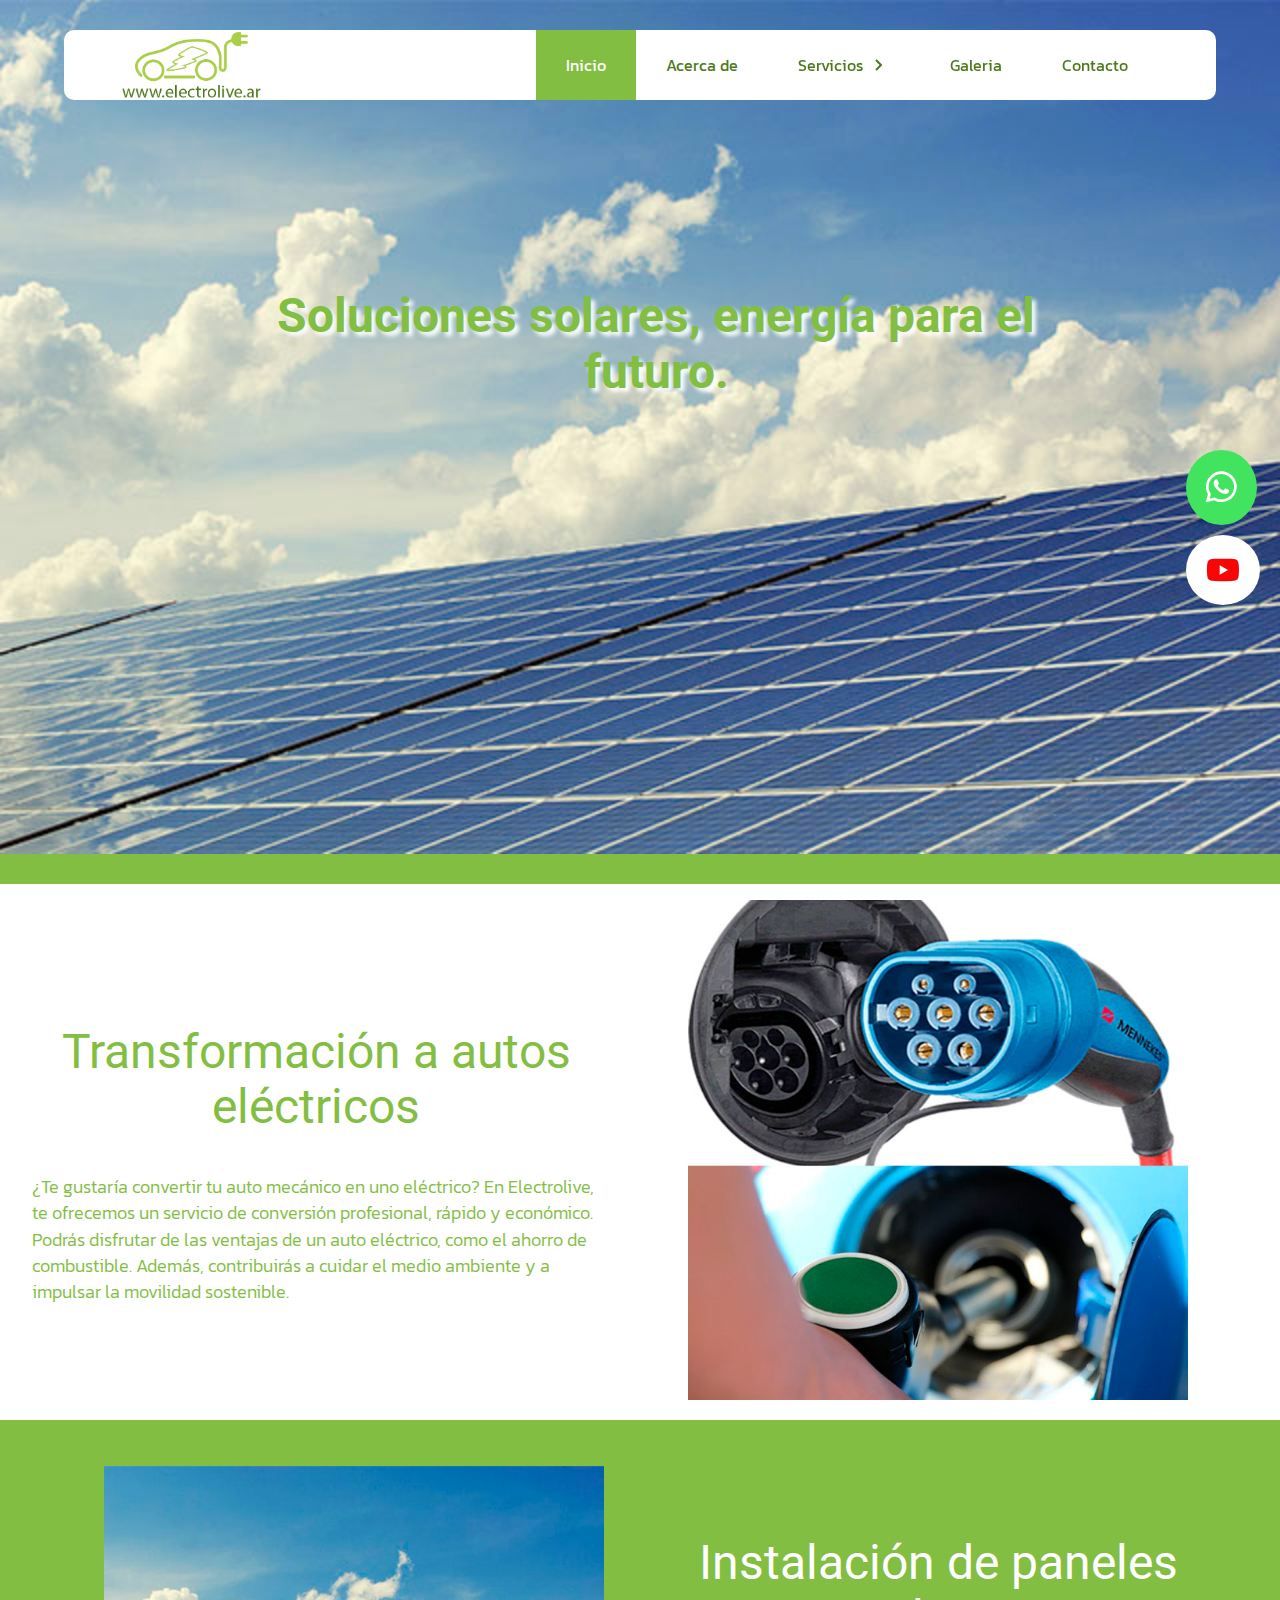
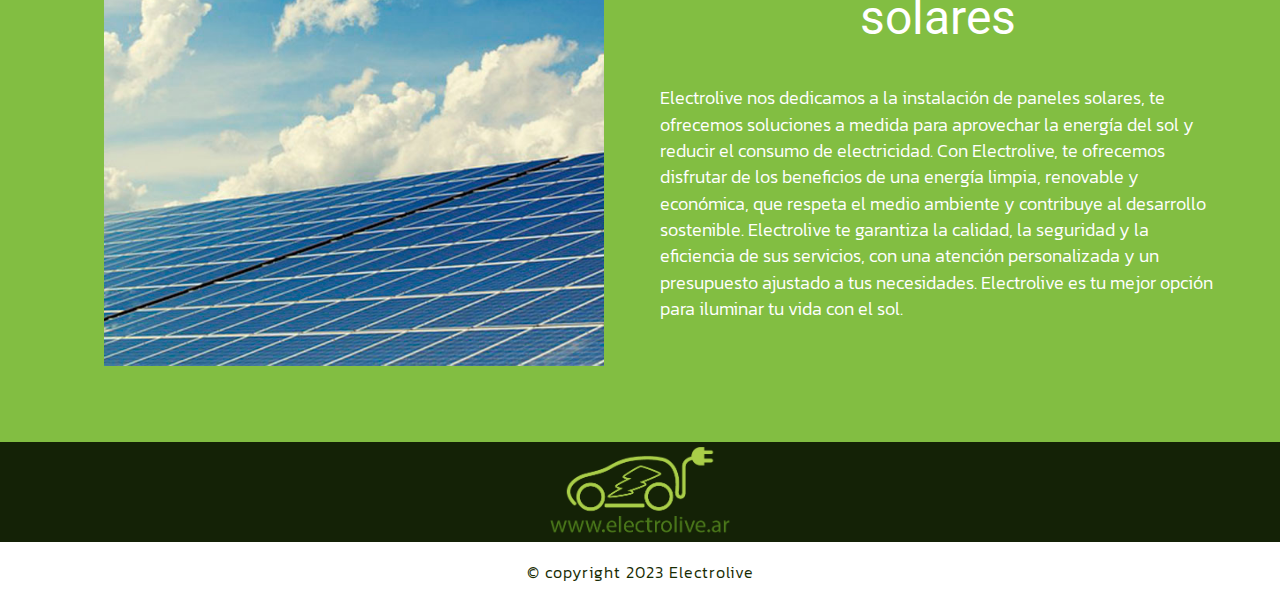
<file: index.html>
<!DOCTYPE html>
<html lang="es">
  <head>
    <meta charset="UTF-8" />
    <meta http-equiv="X-UA-Compatible" content="IE=edge" />
    <meta name="viewport" content="width=device-width, initial-scale=1.0" />
    <meta
      name="keywords"
      content="Paneles solares, autosustentable, autos electricos"
    />
    <meta
      name="description"
      content="Somos una empresa dedicada energia autosustentable"
    />
    <title>Electrolive</title>
    <link rel="stylesheet" href="css/styles.css" />
    <link rel="stylesheet" href="./css/normalize.css">
    <link
      rel="shortcut icon"
      href="assets/images/favicon.png"
      type="image/x-icon"
    />

    <link
      rel="stylesheet"
      href="https://cdnjs.cloudflare.com/ajax/libs/font-awesome/6.1.2/css/all.min.css"
    />
  </head>
  <body>
    <header>
      <!--------------REDES SOCIALES-------------->
      <div class="comunicaciones">
        <div id="whatsapp">
          <a
            href="https://wa.me/5493517321222"
            target="_blank"
            class="fab fa-whatsapp"
          ></a>
        </div>

        <div id="youtube">
          <a
            href="https://www.youtube.com/@electroliveArgentina"
            target="_blank"
            class="fa-brands fa-youtube"
          ></a>
        </div>
      </div>
      <nav class="menu">
        <section class="menu__container">
          <div class="container__logo">
            <a href="index.html" class="logo">
              <img src="assets/images/logo.png" alt="" />
            </a>
          </div>

          <ul class="menu__links">
            <li class="menu__item">
              <a href="#" class="menu__link" id="select">Inicio</a>
            </li>

            <li class="menu__item menu__item--show">
              <a href="acerca de.html" class="menu__link">Acerca de</a>
            </li>

            <li class="menu__item menu__item--show">
              <a href="#" class="menu__link"
                >Servicios
                <img src="assets/icons/arrow.svg" class="menu__arrow"
              /></a>

              <ul class="menu__nesting">
                <li class="menu__inside">
                  <a href="#" class="menu__link menu__link--inside"
                    >Electrolive</a
                  >
                </li>
                <li class="menu__inside">
                  <a
                    href="http://www.conectis.com.ar/"
                    class="menu__link menu__link--inside"
                    >Conectis</a
                  >
                </li>
              </ul>
            </li>

            <li class="menu__item menu__item--show">
              <a href="galeria.html" class="menu__link">Galeria</a>
            </li>

            <li class="menu__item">
              <a href="contacto.html" class="menu__link">Contacto</a>
            </li>
          </ul>

          <div class="menu__hamburguer">
            <img src="assets/icons/menu.svg" class="menu__img" />
          </div>
        </section>
      </nav>

      <!-----------------------SLIDER----------------------->
      <div class="slider--container">
        <div class="mySlider face">
          <img src="./assets/images/01.jpg" alt="" />
          <h1 class="title--slider">
            Soluciones solares, energía para el futuro.
          </h1>
        </div>

        <div class="mySlider face">
          <img src="./assets/images/elect06.jpg" alt="" />
          <h1 class="title--slider">
            Nuestro vehículo ya convertido en electrico.
          </h1>
        </div>
        <div class="mySlider face">
          <img src="./assets/images/03.jpg" alt="" />
          <h1 class="title--slider">
            No te quedes atrás, súmate al cambio eléctrico.
          </h1>
        </div>
      </div>
    </header>
    <!----------------------CONTENT------------------------>
    <main>
      <section class="cover">
        <div class="cover__container container">
          <div class="cover__texts">
            <h2 class="subtitle">Transformación a autos eléctricos</h2>
            <p class="cover__paragraph">
              ¿Te gustaría convertir tu auto mecánico en uno eléctrico? En
              Electrolive, te ofrecemos un servicio de conversión profesional,
              rápido y económico. Podrás disfrutar de las ventajas de un auto
              eléctrico, como el ahorro de combustible. Además, contribuirás a
              cuidar el medio ambiente y a impulsar la movilidad sostenible.
            </p>
          </div>

          <figure class="cover__picture">
            <img src="./assets/images/img1.jpg" alt="" class="cover__img" />
          </figure>
        </div>
      </section>

      <!-----------------COVER2----------------->

      <section class="cover2">
        <div class="cover2__container container">
          <div class="cover2__texts">
            <h2 class="subtitle2">Instalación de paneles solares</h2>
            <p class="cover2__paragraph">
              Electrolive nos dedicamos a la instalación de paneles solares, te
              ofrecemos soluciones a medida para aprovechar la energía del sol y
              reducir el consumo de electricidad. Con Electrolive, te ofrecemos
              disfrutar de los beneficios de una energía limpia, renovable y
              económica, que respeta el medio ambiente y contribuye al
              desarrollo sostenible. Electrolive te garantiza la calidad, la
              seguridad y la eficiencia de sus servicios, con una atención
              personalizada y un presupuesto ajustado a tus necesidades.
              Electrolive es tu mejor opción para iluminar tu vida con el sol.
            </p>
          </div>

          <figure class="cover2__picture">
            <img src="./assets/images/img2.jpg" alt="" class="cover__img2" />
          </figure>
        </div>
      </section>
    </main>

    <!-----------------FOOTER----------------->
    <footer>
      <section class="container container__footer">
        <div class="container__logoFooter">
          <img src="assets/images/logo.png" alt="" class="img" />
        </div>
      </section>
      <section class="copy__footer">
        <div class="copyright__footer">
          <p>&copy; copyright 2023 Electrolive</p>
        </div>
      </section>
    </footer>

    <script src="js/app.js"></script>
    <script src="js/slider.js"></script>
  </body>
</html>
</file>
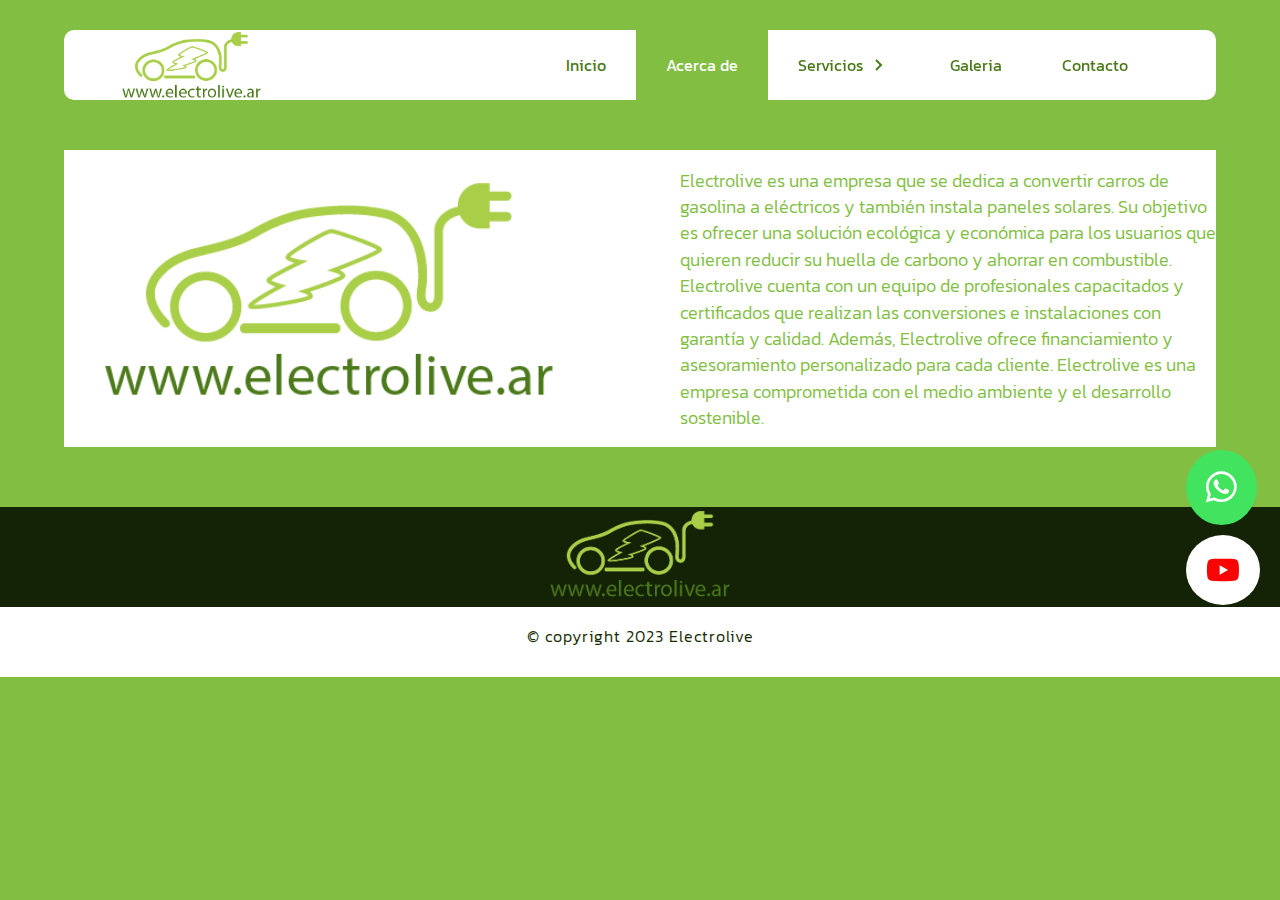
<file: acerca de.html>
<!DOCTYPE html>
<html lang="es">
  <head>
    <meta charset="UTF-8" />
    <meta http-equiv="X-UA-Compatible" content="IE=edge" />
    <meta name="viewport" content="width=device-width, initial-scale=1.0" />
    <meta
      name="keywords"
      content="Somos una empresa dedicada energia autosustentable"
    />
    <meta
      name="description"
      content="Paneles solares, medio ambiente, autos eléctricos"
    />
    <title>Electrolive</title>

    <link rel="stylesheet" href="css/acerca de.css" />
    <link rel="stylesheet" href="./css/normalize.css">
    <link
      rel="shortcut icon"
      href="assets/images/favicon.png"
      type="image/x-icon"
    />

    <link
      rel="stylesheet"
      href="https://cdnjs.cloudflare.com/ajax/libs/font-awesome/6.1.2/css/all.min.css"
    />
  </head>
  <body>
    <header>
      <!--------------REDES SOCIALES-------------->
      <div class="comunicaciones">
        <div id="whatsapp">
          <a
            href="https://wa.me/5493517321222"
            target="_blank"
            class="fab fa-whatsapp"
          ></a>
        </div>

        <div id="youtube">
          <a
            href="https://www.youtube.com/@electroliveArgentina"
            target="_blank"
            class="fa-brands fa-youtube"
          ></a>
        </div>
      </div>
      <!--------------MENU-------------->
      <nav class="menu">
        <section class="menu__container">
          <div class="container__logo">
            <a href="index.html" class="logo">
              <img src="assets/images/logo.png" alt="" />
            </a>
          </div>

          <ul class="menu__links">
            <li class="menu__item">
              <a href="index.html" class="menu__link">Inicio</a>
            </li>

            <li class="menu__item menu__item--show">
              <a href="acerca de.html" class="menu__link" id="select"
                >Acerca de</a
              >
            </li>

            <li class="menu__item menu__item--show">
              <a href="#" class="menu__link"
                >Servicios
                <img src="assets/icons/arrow.svg" class="menu__arrow"
              /></a>

              <ul class="menu__nesting">
                <li class="menu__inside">
                  <a href="#" class="menu__link menu__link--inside"
                    >Electrolive</a
                  >
                </li>
                <li class="menu__inside">
                  <a
                    href="http://www.conectis.com.ar/"
                    class="menu__link menu__link--inside"
                    >Conectis</a
                  >
                </li>
              </ul>
            </li>

            <li class="menu__item menu__item--show">
              <a href="galeria.html" class="menu__link">Galeria</a>
            </li>

            <li class="menu__item">
              <a href="contacto.html" class="menu__link">Contacto</a>
            </li>
          </ul>

          <div class="menu__hamburguer">
            <img src="assets/icons/menu.svg" class="menu__img" />
          </div>
        </section>
      </nav>
    </header>
    <!----------------------CONTENT------------------------>
    <main>
      <section class="cover">
        <div class="cover__container container">
          <div class="cover__texts">
            <figure class="about__picture2">
              <img src="assets/images/logo.png" class="about__img2" />
            </figure>
            <p class="cover__paragraph">
              Electrolive es una empresa que se dedica a convertir carros de
              gasolina a eléctricos y también instala paneles solares. Su
              objetivo es ofrecer una solución ecológica y económica para los
              usuarios que quieren reducir su huella de carbono y ahorrar en
              combustible. Electrolive cuenta con un equipo de profesionales
              capacitados y certificados que realizan las conversiones e
              instalaciones con garantía y calidad. Además, Electrolive ofrece
              financiamiento y asesoramiento personalizado para cada cliente.
              Electrolive es una empresa comprometida con el medio ambiente y el
              desarrollo sostenible.
            </p>
          </div>
        </div>
      </section>
    </main>

    <!-----------------FOOTER----------------->
    <footer>
      <section class="container container__footer">
        <div class="container__logoFooter">
          <img src="assets/images/logo.png" alt="" class="img" />
        </div>
      </section>
      <section class="copy__footer">
        <div class="copyright__footer">
          <p>&copy; copyright 2023 Electrolive</p>
        </div>
      </section>
    </footer>

    <script src="js/app.js"></script>
    <script src="js/slider.js"></script>
  </body>
</html>
</file>
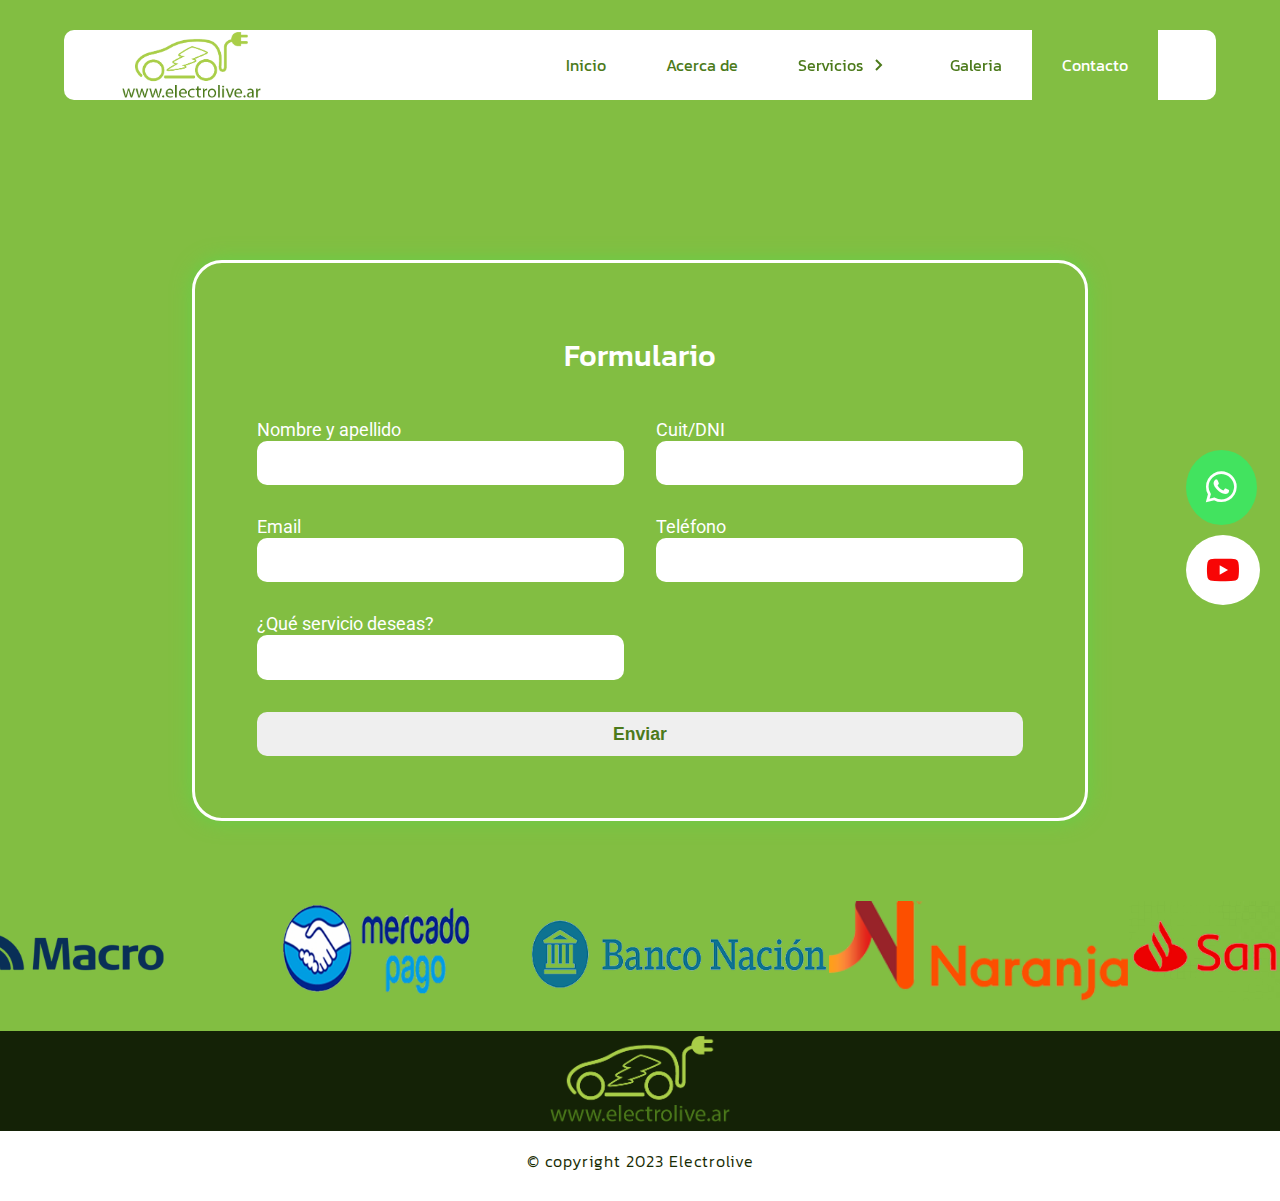
<file: contacto.html>
<!DOCTYPE html>
<html lang="es">
  <head>
    <meta charset="UTF-8" />
    <meta http-equiv="X-UA-Compatible" content="IE=edge" />
    <meta name="viewport" content="width=device-width, initial-scale=1.0" />
    <meta
      name="keywords"
      content="Somos una empresa dedicada energia autosustentable"
    />
    <meta
      name="description"
      content="Paneles solares, medio ambiente, autos eléctricos"
    />
    <title>Electrolive</title>
    <link rel="stylesheet" href="css/contacto.css" />
    <link rel="stylesheet" href="./css/normalize.css">
    <link
      rel="shortcut icon"
      href="assets/images/favicon.png"
      type="image/x-icon"
    />

    <link
      rel="stylesheet"
      href="https://cdnjs.cloudflare.com/ajax/libs/font-awesome/6.1.2/css/all.min.css"
    />
  </head>
  <body>
    <header>
      <!--------------REDES SOCIALES-------------->
      <div class="comunicaciones">
        <div id="whatsapp">
          <a
            href="https://wa.me/5493517321222"
            target="_blank"
            class="fab fa-whatsapp"
          ></a>
        </div>

        <div id="youtube">
          <a
            href="https://www.youtube.com/@electroliveArgentina"
            target="_blank"
            class="fa-brands fa-youtube"
          ></a>
        </div>
      </div>
      <nav class="menu">
        <section class="menu__container">
          <div class="container__logo">
            <a href="index.html" class="logo">
              <img src="assets/images/logo.png" alt="" />
            </a>
          </div>

          <ul class="menu__links">
            <li class="menu__item">
              <a href="index.html" class="menu__link">Inicio</a>
            </li>

            <li class="menu__item menu__item--show">
              <a href="acerca de.html" class="menu__link">Acerca de</a>
            </li>

            <li class="menu__item menu__item--show">
              <a href="#" class="menu__link"
                >Servicios
                <img src="assets/icons/arrow.svg" class="menu__arrow"
              /></a>

              <ul class="menu__nesting">
                <li class="menu__inside">
                  <a href="#" class="menu__link menu__link--inside"
                    >Electrolive</a
                  >
                </li>
                <li class="menu__inside">
                  <a
                    href="http://www.conectis.com.ar/"
                    class="menu__link menu__link--inside"
                    >Conectis</a
                  >
                </li>
              </ul>
            </li>

            <li class="menu__item menu__item--show">
              <a href="galeria.html" class="menu__link">Galeria</a>
            </li>

            <li class="menu__item">
              <a href="#" class="menu__link" id="select">Contacto</a>
            </li>
          </ul>

          <div class="menu__hamburguer">
            <img src="assets/icons/menu.svg" class="menu__img" />
          </div>
        </section>
      </nav>
    </header>
    <!----------------------CONTENT------------------------>
    <!-----------------FORMULARIO-------------------->
    <div class="container__formulary">
      <h1 class="title">Escribe tus datos</h1>

      <div class="formulary-wrapper animated bounceInUp">
        <div class="formulary-form">
          <h3>Formulario</h3>
          <form action="https://formsubmit.co/Nnaavil@gmail.com" method="POST">
            <p>
              <label>Nombre y apellido</label>
              <input type="text" name="Nombre" />
            </p>

            <p>
              <label>Cuit/DNI</label>
              <input type="text" name="DNI/CUIT" />
            </p>

            <p>
              <label>Email</label>
              <input type="email" name="email" />
            </p>

            <p>
              <label>Teléfono</label>
              <input type="teléfono" name="teléfono" />
            </p>

            <p>
              <label>¿Qué servicio deseas?</label>
              <input type="servicio" name="servicio" />
            </p>

            <p class="block">
              <button>Enviar</button>
            </p>

            <input type="hidden" name="_next" value="www.electrolive.ar" />
            <input type="hidden" name="_captcha" value="false" />
          </form>
        </div>
      </div>
    </div>

    <!-----------------CARRUSEL DE IMAGEN----------------->
    <div class="carrusel">
      <!--<a href="">Pagar</a>-->
      <div class="carrusel__items">
        <div class="carrusel-item">
          <img src="assets//images/macro.png" alt="" />
        </div>
        <div class="carrusel-item">
          <img src="assets/images/mercadopago.png" alt="" />
        </div>
        <div class="carrusel-item">
          <img src="assets/images/nacion.png" alt="" />
        </div>
        <div class="carrusel-item">
          <img src="assets/images/Naranja.png" alt="" />
        </div>
        <div class="carrusel-item">
          <img src="assets/images/santander.png" alt="" />
        </div>
        <div class="carrusel-item">
          <img src="assets/images/uala.png" alt="" />
        </div>
        <div class="carrusel-item">
          <img src="assets/images/Brubank.png" alt="" />
        </div>
        
      </div>
    </div>

    <!-----------------FOOTER----------------->
    <footer>
      <section class="container container__footer">
        <div class="container__logoFooter">
          <img src="assets/images/logo.png" alt="" class="img" />
        </div>
      </section>
      <section class="copy__footer">
        <div class="copyright__footer">
          <p>&copy; copyright 2023 Electrolive</p>
        </div>
      </section>
    </footer>

    <script src="js/app.js"></script>
    <script src="js/slider.js"></script>
    <script src="js/carrusel.js"></script>
  </body>
</html>
</file>
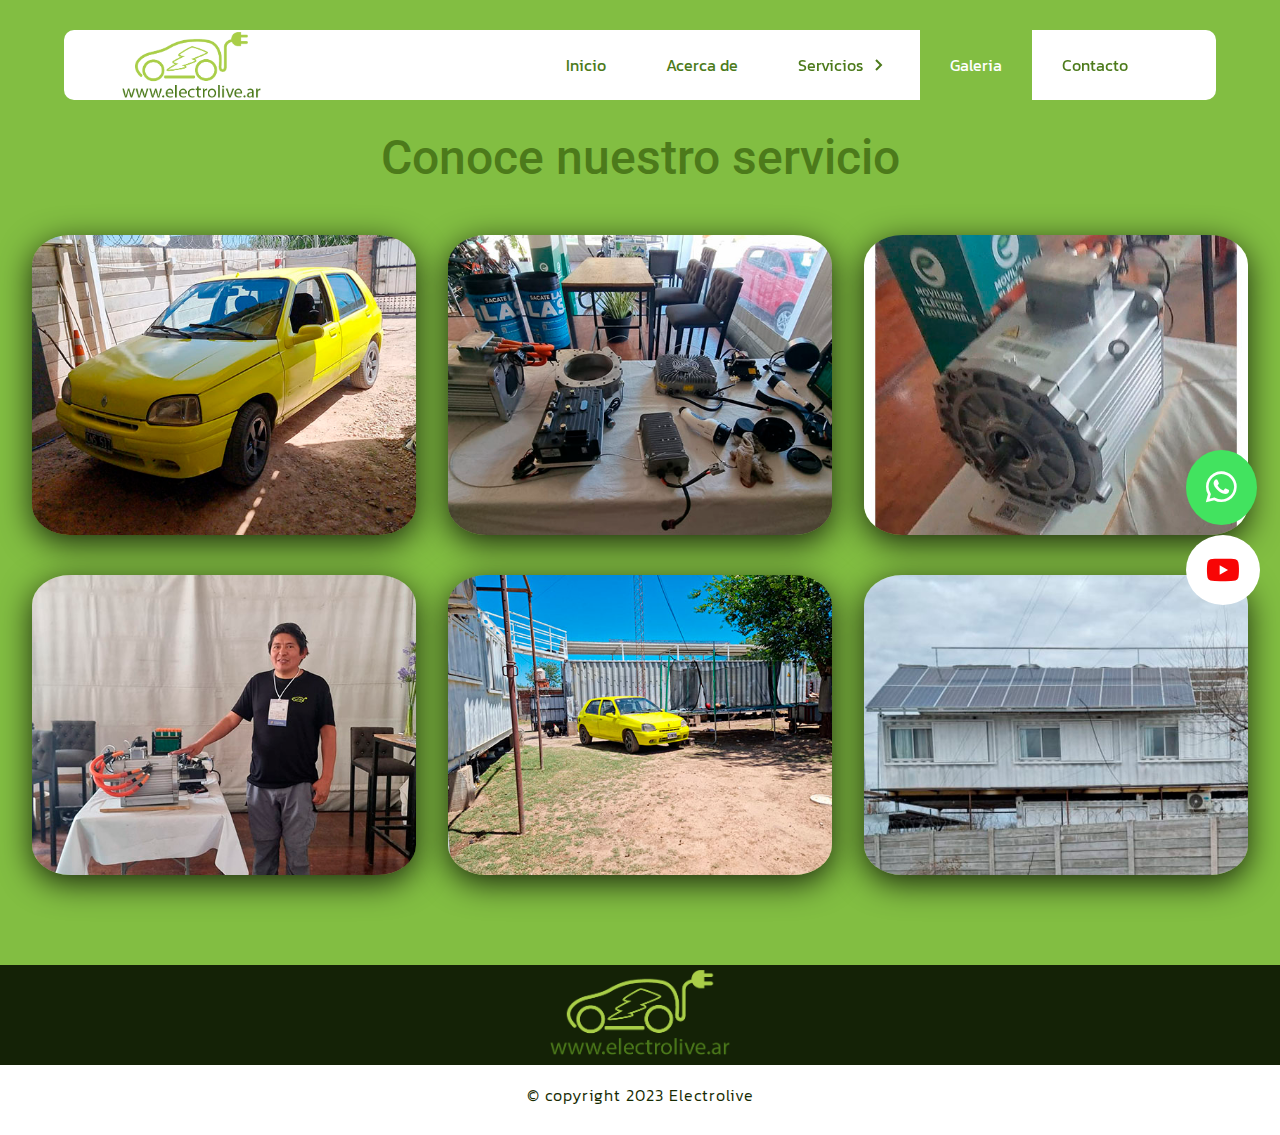
<file: galeria.html>
<!DOCTYPE html>
<html lang="es">
  <head>
    <meta charset="UTF-8" />
    <meta http-equiv="X-UA-Compatible" content="IE=edge" />
    <meta name="viewport" content="width=device-width, initial-scale=1.0" />
    <meta
      name="keywords"
      content="Somos una empresa dedicada energia autosustentable"
    />
    <meta
      name="description"
      content="Paneles solares, medio ambiente, autos eléctricos"
    />
    <title>Electrolive</title>
    <link rel="stylesheet" href="css/galeria.css" />
    <link rel="stylesheet" href="./css/normalize.css">

    <link
      rel="shortcut icon"
      href="assets/images/favicon.png"
      type="image/x-icon"
    />

    <link
      rel="stylesheet"
      href="https://cdnjs.cloudflare.com/ajax/libs/font-awesome/6.1.2/css/all.min.css"
    />
  </head>
  <body>
    <header>
      <!--------------REDES SOCIALES-------------->
      <div class="comunicaciones">
        <div id="whatsapp">
          <a
            href="https://wa.me/5493517321222"
            target="_blank"
            class="fab fa-whatsapp"
          ></a>
        </div>

        <div id="youtube">
          <a
            href="https://www.youtube.com/@electroliveArgentina"
            target="_blank"
            class="fa-brands fa-youtube"
          ></a>
        </div>
      </div>
      <!--------------MENU-------------->
      <nav class="menu">
        <section class="menu__container">
          <div class="container__logo">
            <a href="index.html" class="logo">
              <img src="assets/images/logo.png" alt="" />
            </a>
          </div>

          <ul class="menu__links">
            <li class="menu__item">
              <a href="index.html" class="menu__link">Inicio</a>
            </li>

            <li class="menu__item menu__item--show">
              <a href="acerca de.html" class="menu__link">Acerca de</a>
            </li>

            <li class="menu__item menu__item--show">
              <a href="#" class="menu__link"
                >Servicios
                <img src="assets/icons/arrow.svg" class="menu__arrow"
              /></a>

              <ul class="menu__nesting">
                <li class="menu__inside">
                  <a href="#" class="menu__link menu__link--inside"
                    >Electrolive</a
                  >
                </li>
                <li class="menu__inside">
                  <a
                    href="http://www.conectis.com.ar/"
                    class="menu__link menu__link--inside"
                    >Conectis</a
                  >
                </li>
              </ul>
            </li>

            <li class="menu__item menu__item--show">
              <a href="galeria.html" class="menu__link" id="select">Galeria</a>
            </li>

            <li class="menu__item">
              <a href="contacto.html" class="menu__link">Contacto</a>
            </li>
          </ul>

          <div class="menu__hamburguer">
            <img src="assets/icons/menu.svg" class="menu__img" />
          </div>
        </section>
      </nav>
    </header>
    <!----------------------CONTENT------------------------>
    <main>
      <!-------------SERVICE SECTION------------->
      <section class="servicios">
        <div class="container__service">
          <h2 class="title__service">Conoce nuestro servicio</h2>

          <div class="gallery__service">
            <!-------------COMPUTER SERVICES------------->
            <div class="image__gallery">
              <img src="./assets/images/elect03.jpg" alt="" />
              
                <div class="hover__gallery">
                  <p>Te invitamos a nuestro taller para que disfrutes de nuestro servicio.</p>
                </div>
              
            </div>

            <div class="image__gallery">
              <img src="./assets/images/elect01.jpg" alt="" />

              <div class="hover__gallery">
                <p>Trabajamos con un kit de alta calidad.</p>
              </div>
            </div>

            <div class="image__gallery">
              <img src="./assets/images/elect07.jpg" alt="" />
              
                <div class="hover__gallery">
                  <p>Nuestro trabajo ya ensamblado listo para instalar.</p>
                </div>
              >
            </div>

            <div class="image__gallery">
              <img src="./assets/images/elect04.jpg" alt="" />

              <div class="hover__gallery">
                <p>Vas a hacer atendido por profesionales.</p>
              </div>
            </div>

            <div class="image__gallery">
              <img src="./assets/images/elect02.jpg" alt="" />

              <div class="hover__gallery">
                <p>Nuestro vehículo ya convertido a eléctrico y un cliente satisfecho por nuestro servicio.</p>
              </div>
            </div>

            <div class="image__gallery">
              <img src="./assets/images/elect05.jpg" alt="" />

              <div class="hover__gallery">
                <p>Podés contar con un servicio de calidad en instalación de paneles solares.</p>
              </div>
            </div>
          </div>
        </div>
      </section>
    </main>

    <!-----------------FOOTER----------------->
    <footer>
      <section class="container container__footer">
        <div class="container__logoFooter">
          <img src="assets/images/logo.png" alt="" class="img" />
        </div>
      </section>
      <section class="copy__footer">
        <div class="copyright__footer">
          <p>&copy; copyright 2023 Electrolive</p>
        </div>
      </section>
    </footer>

    <script src="js/app.js"></script>
    <script src="js/slider.js"></script>
  </body>
</html>
</file>
<file: css/styles.css>
@import url("https://fonts.googleapis.com/css2?family=Roboto:ital,wght@0,100;0,300;0,400;0,500;0,700;0,900;1,100;1,300;1,400;1,500;1,700;1,900&display=swap");
@import url("https://fonts.googleapis.com/css2?family=Kanit:ital,wght@0,100;0,200;0,300;0,400;0,500;0,600;0,700;0,800;0,900;1,100;1,200;1,300;1,400;1,500;1,600;1,700;1,800;1,900&display=swap");

* {
  box-sizing: border-box;
  padding: 0;
}

:root {
  --greenNature: #82be42;
  --greenNatureMedium: #4c7a1b;
  --greenNatureDark: #142206;
  --grayBlack: #111113;
  --colorWhite: #fff;
}

body {
  background-color: var(--greenNature);
  margin: 0;
}

.container {
  max-width: 120rem;
  margin: 0 auto;
}

header {
  display: flex;
  justify-content: center;
}

.container__logo {
  height: 100%;
}

.container__logo img {
  height: 70px;
  margin-top: 2px;
}

.menu {
  background-color: #fff;
  color: var(--greenNature);
  height: 70px;
  margin-top: 30px;
  border-radius: 10px;
  width: 90%;
  position: fixed;
  z-index: 1000;
}

.menu__container {
  display: flex;
  justify-content: space-between;
  align-items: center;
  width: 90%;
  max-width: 1200px;
  height: 100%;
  margin: 0 auto;
  z-index: 4;
}

.menu__links {
  height: 100%;
  transition: transform 0.5s;
  display: flex;
}

.menu__item {
  list-style: none;
  position: relative;
  height: 100%;
  --clip: polygon(0 0, 100% 0, 100% 0, 0 0);
  --transform: rotate(-90deg);
}

.menu__item:hover {
  --clip: polygon(0 0, 100% 0, 100% 100%, 0% 100%);
  --transform: rotate(0);
}

.menu__link {
  color: var(--greenNatureMedium);
  font-family: "Kanit", sans-serif;
  text-decoration: none;
  padding: 0 30px;
  display: flex;
  height: 100%;
  align-items: center;
}

.menu__link:hover {
  background-color: var(--greenNature);
  color: #fff;
}

.menu__arrow {
  transform: var(--transform);
  transition: transform 0.3s;
  display: block;
  margin-left: 3px;
}

.menu__nesting {
  list-style: none;
  transition: clip-path 0.3s;
  clip-path: var(--clip);
  position: absolute;
  right: 0;
  bottom: 0;
  width: max-content;
  transform: translateY(100%);
  background-color: #fff;
}

.menu__link--inside {
  padding: 30px 100px 30px 20px;
}

.menu__link--inside:hover {
  color: #fff;
  background-color: var(--greenNature);
}

.menu__hamburguer {
  height: 100%;
  display: flex;
  align-items: center;
  padding: 0 15px;
  cursor: pointer;
  display: none;
}

.menu__img {
  display: block;
  width: 36px;
}

#select {
  background-color: var(--greenNature);
  color: #fff;
}

/***** COMUNICACIONES ******/
/***** COMUNICACIONES ******/
.comunicaciones {
  position: fixed;
  top: 450px;
  z-index: 2;
  right: 20px;
}

#whatsapp a {
  background-color: #42e35f;
  padding: 20px 20px;
  color: #fff;
  text-decoration: none;
  font-size: 35px;
  transition: 0.3s;
  border-radius: 50%;
}

#whatsapp a:hover {
  color: #42e35f;
  background-color: #fff;
}

/***** YOUTUBE ******/
.comunicaciones {
  position: fixed;
  top: 450px;
  z-index: 2;
  right: 20px;
}

#youtube a {
  background-color: #fff;
  padding: 20px 20px;
  color: #f80505;
  text-decoration: none;
  font-size: 30px;
  transition: 0.3s;
  border-radius: 50%;
  margin-top: 10px;
}

#youtube a:hover {
  color: #fff;
  background-color: #f80505;
}

/****** SLIDER ******/
.slider--container {
  max-width: 100%;
  max-height: 100vh;
  width: 100%;
  height: auto;
  position: relative;
  overflow: hidden;
}

.mySlider img {
  width: 100%;
  max-height: 100vh;
  height: inherit;
  object-fit: cover;
  vertical-align: top;
  transition: 2s;
}

.title--slider {
  position: absolute;
  color: #fff;
  font-size: 3rem;
  font-family: "Roboto", sans-serif;
  top: 30%;
  width: 100%;
}

.slider--container h1 {
  text-align: center;
  width: 800px;
  margin-left: 20%;
  color: var(--greenNature);
  text-shadow: 4px 4px 4px #fff;
}

.face {
  animation-name: face;
  animation-duration: 1.5s;
}

@keyframes face {
  from {
    opacity: 0.4;
  }
  to {
    opacity: 1;
  }
}

/****** CONTENIDO ******/
.cover {
  overflow: hidden;
  padding-top: 10px;
  margin-top: 20px;
  width: 100%;
  margin-left: auto;
  margin-right: auto;
}

.cover__container {
  display: grid;
  grid-template-columns: 1fr 1fr;
  gap: 1rem;
  align-items: center;
  width: 100%;
  background-color: #fff;
}

.cover h2 {
  color: var(--greenNature);
  font-size: 3rem;
  font-family: "Roboto", sans-serif;
  font-weight: 400;
  text-align: center;
}

.cover__paragraph {
  line-height: 1.5;
  margin-bottom: 15px;
  font-size: 1.1rem;
  color: var(--greenNature);
  font-family: "Kanit";
  font-weight: 300;
  width: 90%;
  margin-left: auto;
  margin-right: auto;
}

.cover__picture {
  max-width: 500px;
}

.cover__img {
  width: 100%;
}

/******* CONTENT2 *******/
.cover2 {
  background-color: var(--greenNature);
  overflow: hidden;
  padding-top: 10px;
  margin-top: 20px;
  width: 100%;
  margin-left: auto;
  margin-right: auto;
}

.cover2__container {
  display: grid;
  grid-template-columns: 1fr 1fr;
  gap: 1rem;
  align-items: center;
  width: 90%;

  display: flex;
  flex-direction: row-reverse;
}

.cover2__texts {
  width: 50%;
}

.cover2 h2 {
  color: #fff;
  font-size: 3rem;
  font-family: "Roboto", sans-serif;
  font-weight: 400;
  text-align: center;
}

.cover2__paragraph {
  line-height: 1.5;
  margin-bottom: 15px;
  font-size: 1.1rem;
  color: #fff;
  font-family: "Kanit";
  font-weight: 300;
}

.cover2 .cover2__picture {
  max-width: 500px;
  width: 50%;
}

.cover__img2 {
  width: 100%;
  display: block;
}

/******* FOOTER *******/
.container__footer {
  position: relative;
  background-color: var(--greenNatureDark);
  width: 100%;
  height: 100px;
  display: flex;
  justify-content: center;
  align-items: center;
  top: 60px;
}

.container__logoFooter {
  width: 100%;
  position: absolute;
  display: flex;
  justify-content: center;
}

.container__logoFooter img {
  width: 180px;
}

/******COPY RIGHT DEL FOOTER ******/
.copy__footer {
  background-color: #fff;
  margin-top: 50px;
  height: 80px;
  display: flex;
  justify-content: center;
  align-items: center;
  text-align: center;
}

.copy__footer P {
  font-family: "Kanit", sans-serif;
  font-weight: 300;
  color: #172b02;
  letter-spacing: 1px;
}

/****** MEDIAQUERY ******/
@media (max-width: 1024px) {
  /****** SLIDER ******/
  .title--slider {
    font-size: 2.7rem;

    top: 40%;
    width: 100%;
  }

  .slider--container h1 {
    margin-left: 10%;
    text-shadow: 3px 3px 3px #fff;
  }

  /****** CONTENIDO ******/
  .cover__container {
    display: grid;
    grid-template-columns: 1fr 1fr;
    gap: 1rem;
    align-items: center;
    width: 100%;
    background-color: #fff;
  }

  .cover h2 {
    color: var(--greenNature);
    font-size: 2.6rem;
  }

  .cover__picture {
    max-width: 450px;
  }

  .cover__img {
    width: 100%;
    display: block;
  }

  /******* CONTENT2 *******/
  .cover2 h2 {
    font-size: 2.6rem;
  }

  .cover2 .cover2__picture {
    max-width: 500px;
    width: 50%;
    height: 400px;
  }

  .cover__img2 {
    width: 100%;
    display: block;
  }

  /******* FOOTER *******/
  .container__footer {
    position: relative;
    background-color: var(--greenNatureMedium);
    width: 100%;
    height: 100px;
    display: flex;
    justify-content: center;
    align-items: center;
    top: 60px;
  }

  .container__logoFooter {
    width: 100%;
    position: absolute;
    display: flex;
    justify-content: center;
  }

  /******COPY RIGHT DEL FOOTER ******/
  .copy__footer {
    background-color: #fff;
    margin-top: 50px;
    height: 80px;
    display: flex;
    justify-content: center;
    align-items: center;
    text-align: center;
  }

  .copy__footer P {
    font-family: "Kanit", sans-serif;
    font-weight: 300;
    color: #172b02;
    letter-spacing: 1px;
  }
}

@media (max-width: 800px) {
  /******MENU******/
  .menu__hamburguer {
    display: flex;
  }

  .menu__item {
    --clip: 0;
    overflow: hidden;
  }

  .menu__item--active {
    --transform: rotate(0);
    --background: var(--greenNature);
    --colorWhite: var(--colorWhite);
  }

  .menu__item--show {
    background-color: var(--background);
    color: #fff;
  }

  .menu__links {
    position: fixed;
    max-width: 300px;
    width: 100%;
    top: 84px;
    bottom: 0;
    right: 47px;
    background-color: #fff;
    overflow-y: auto;
    display: grid;
    grid-auto-rows: max-content;
    transform: translateX(120%);
  }

  .menu__links--show {
    transform: unset;
    width: 100%;
  }

  .menu__link {
    padding: 25px 0;
    padding-left: 30px;
    height: auto;
  }

  .menu__arrow {
    margin-left: auto;
    margin-right: 20px;
  }

  .menu__nesting {
    display: grid;
    position: unset;
    width: 100%;
    transform: translateY(0);
    height: 0;
    transition: height 0.3s;
  }

  .menu__link--inside {
    width: 90%;
    margin-left: auto;
    border-left: 1px solid var(--greenNatureMedium);
  }

  #select {
    background-color: var(--greenNature);
  }

  /****** SLIDER ******/
  .slider--container {
    max-width: 100%;
    max-height: 100vh;
    width: 100%;
  }

  .mySlider img {
    width: 100%;
  }

  .title--slider {
    font-size: 2.3rem;
    top: 35%;
    width: 90%;
  }

  .slider--container h1 {
    text-align: center;
    width: 90%;
    right: 35px;
    color: var(--greenNature);
    text-shadow: 3px 3px 3px #fff;
  }

  /****** CONTENIDO ******/
  .cover {
    overflow: hidden;
    padding-top: 10px;
    margin-top: 20px;
  }

  .cover__container {
    display: grid;
    grid-template-columns: 1fr;
    gap: 1rem;
    align-items: center;
    width: 100%;
    background-color: #fff;
  }

  .cover h2 {
    color: var(--greenNature);
    font-size: 2rem;
    text-align: center;
  }

  .cover__picture {
    max-width: 500px;
    width: 100%;
  }

  .cover__img {
    width: 90%;
    height: 400px;
    object-fit: cover;
    margin-left: 25%;
  }

  /******* CONTENT2 *******/
  .cover2 {
    background-color: var(--greenNature);
    overflow: hidden;
    padding-top: 10px;
    margin-top: 20px;
    width: 100%;
    margin-left: auto;
    margin-right: auto;
  }

  .cover2__container {
    flex-direction: column;
  }

  .cover2__texts {
    width: 100%;
  }

  .cover2 h2 {
    color: #fff;
    font-size: 2rem;
    font-family: "Roboto", sans-serif;
    font-weight: 400;
    text-align: center;
  }

  .cover2 .cover2__picture {
    max-width: 500px;
    width: 100%;
  }

  .cover__img2 {
    width: 100%;
  }

  /******* FOOTER *******/
  .container__footer {
    position: relative;
    background-color: var(--greenNatureMedium);
    width: 100%;
    height: 100px;
    display: flex;
    justify-content: center;
    align-items: center;
    top: 60px;
  }

  /******COPY RIGHT DEL FOOTER ******/
  .copy__footer {
    background-color: #fff;
    margin-top: 50px;
    height: 80px;
    display: flex;
    justify-content: center;
    align-items: center;
    text-align: center;
  }

  .copy__footer P {
    font-family: "Kanit", sans-serif;
    font-weight: 300;
    color: #172b02;
    letter-spacing: 1px;
  }
}

@media (max-width: 600px) {
  /****** SLIDER ******/
  .mySlider img {
    width: 100%;
  }

  .title--slider {
    font-size: 1.6rem;
    top: 40%;
    width: 90%;
  }

  .slider--container h1 {
    text-align: center;
    width: 90%;
    right: 35px;
    color: var(--greenNature);
    text-shadow: 3px 3px 3px #fff;
  }

  /****** CONTENIDO ******/
  .cover {
    overflow: hidden;
    padding-top: 10px;
    margin-top: 20px;
  }

  .cover h2 {
    color: var(--greenNature);
    font-size: 2rem;
    text-align: center;
  }

  .cover__picture {
    max-width: 500px;
    width: 100%;
  }

  .cover__img {
    width: 90%;
    height: 380px;
    margin-left: 10%;
  }

  /******* CONTENT2 *******/
  .subtitle2 {
    color: #fff;
    font-size: 2rem;
    font-family: "Roboto", sans-serif;
    font-weight: 400;
    text-align: center;
  }

  .cover2 .cover2__picture {
    max-width: 500px;
    width: 100%;
  }

  .cover__img2 {
    width: 100%;
  }
}

@media (max-width: 400px) {
  /****** CONTENIDO ******/
  .cover {
    overflow: hidden;
    padding-top: 10px;
    margin-top: 20px;
  }

  .cover h2 {
    color: var(--greenNature);
    font-size: 1.5rem;
    text-align: center;
  }

  .cover2__paragraph {
    font-size: 0.9rem;
  }

  .cover__picture {
    width: 350px;
    margin-left: -10px;
  }

  .cover__img {
    width: 100%;
    height: 300px;
    
  }
}

@media (max-width: 375px) {
  /****** SLIDER ******/
  .mySlider img {
    width: 100%;
  }

  .title--slider {
    font-size: 1.5rem;
    top: 50%;
    width: 90%;
  }

  .slider--container h1 {
    text-align: center;
    width: 90%;
    right: 15px;
    color: var(--greenNature);
    text-shadow: 3px 3px 3px #fff;
  }

  .cover__paragraph {
    font-size: 0.9rem;
  }

  /****** CONTENIDO ******/
  .cover {
    overflow: hidden;
    padding-top: 10px;
    margin-top: 20px;
  }

  .cover h2 {
    color: var(--greenNature);
    font-size: 1.5rem;
    text-align: center;
  }

  .cover2__paragraph {
    font-size: 0.9rem;
  }

  .cover__picture {
    max-width: 300px;
    width: 100%;
  }

  .cover__img {
    width: 90%;
    height: 300px;
    margin-left: 5%;
  }

  /******* CONTENT2 *******/
  .cover2__container {
    height: 700px;
  }

  .cover2__texts h2 {
    font-size: 1.5rem;
  }

  .cover2 .cover2__picture {
    max-width: 500px;
    width: 100%;
  }

  .cover__img2 {
    width: 100%;
  }
}
</file>
<file: css/acerca de.css>
@import url("https://fonts.googleapis.com/css2?family=Roboto:ital,wght@0,100;0,300;0,400;0,500;0,700;0,900;1,100;1,300;1,400;1,500;1,700;1,900&display=swap");
@import url("https://fonts.googleapis.com/css2?family=Kanit:ital,wght@0,100;0,200;0,300;0,400;0,500;0,600;0,700;0,800;0,900;1,100;1,200;1,300;1,400;1,500;1,600;1,700;1,800;1,900&display=swap");

* {
  box-sizing: border-box;
  padding: 0;
}

:root {
  --greenNature: #82be42;
  --greenNatureMedium: #4c7a1b;
  --greenNatureDark: #142206;
  --grayBlack: #111113;
  --colorWhite: #fff;
}

body {
  background-color: var(--greenNature);
  margin: 0;
}

.container {
  max-width: 120rem;
  margin: 0 auto;
}

header {
  display: flex;
  justify-content: center;
}

.container__logo {
  height: 100%;
}

.container__logo img {
  height: 70px;
  margin-top: 2px;
}

.menu {
  background-color: #fff;
  color: var(--greenNature);
  height: 70px;
  margin-top: 30px;
  border-radius: 10px;
  width: 90%;
  position: fixed;
  z-index: 1000;
}

.menu__container {
  display: flex;
  justify-content: space-between;
  align-items: center;
  width: 90%;
  max-width: 1200px;
  height: 100%;
  margin: 0 auto;
  z-index: 4;
}

.menu__links {
  height: 100%;
  transition: transform 0.5s;
  display: flex;
}

.menu__item {
  list-style: none;
  position: relative;
  height: 100%;
  --clip: polygon(0 0, 100% 0, 100% 0, 0 0);
  --transform: rotate(-90deg);
}

.menu__item:hover {
  --clip: polygon(0 0, 100% 0, 100% 100%, 0% 100%);
  --transform: rotate(0);
}

.menu__link {
  color: var(--greenNatureMedium);
  font-family: "Kanit", sans-serif;
  text-decoration: none;
  padding: 0 30px;
  display: flex;
  height: 100%;
  align-items: center;
}

.menu__link:hover {
  background-color: var(--greenNature);
  color: #fff;
}

.menu__arrow {
  transform: var(--transform);
  transition: transform 0.3s;
  display: block;
  margin-left: 3px;
}

.menu__nesting {
  list-style: none;
  transition: clip-path 0.3s;
  clip-path: var(--clip);
  position: absolute;
  right: 0;
  bottom: 0;
  width: max-content;
  transform: translateY(100%);
  background-color: #fff;
}

.menu__link--inside {
  padding: 30px 100px 30px 20px;
}

.menu__link--inside:hover {
  color: #fff;
  background-color: var(--greenNature);
}

.menu__hamburguer {
  height: 100%;
  display: flex;
  align-items: center;
  padding: 0 15px;
  cursor: pointer;
  display: none;
}

.menu__img {
  display: block;
  width: 36px;
}

#select {
  background-color: var(--greenNature);
  color: #fff;
}

/***** COMUNICACIONES ******/
.comunicaciones {
  position: fixed;
  top: 450px;
  z-index: 2;
  right: 20px;
}

#whatsapp a {
  background-color: #42e35f;
  padding: 20px 20px;
  color: #fff;
  text-decoration: none;
  font-size: 35px;
  transition: 0.3s;
  border-radius: 50%;
}

#whatsapp a:hover {
  color: #42e35f;
  background-color: #fff;
}

.comunicaciones {
  position: fixed;
  top: 450px;
  z-index: 2;
  right: 20px;
}

/***** YOUTUBE ******/
#youtube a {
  background-color: #fff;
  padding: 20px 20px;
  color: #f80505;
  text-decoration: none;
  font-size: 30px;
  transition: 0.3s;
  border-radius: 50%;
  margin-top: 10px;
}

#youtube a:hover {
  color: #fff;
  background-color: #f80505;
}

/****** CONTENIDO ******/
.cover {
  overflow: hidden;
  padding-top: 10px;
  margin-top: 140px;
  width: 90%;
  margin-left: auto;
  margin-right: auto;
}

.cover__container {
  display: flex;
  flex-direction: column;
  align-items: center;
  width: 100%;
  background-color: #fff;
}

.cover h2 {
  color: var(--greenNature);
  font-size: 5rem;
  font-family: "Roboto", sans-serif;
  font-weight: 400;
  text-align: center;
}

.cover__paragraph {
  line-height: 1.5;
  margin-bottom: 15px;
  font-size: 1.1rem;
  color: var(--greenNature);
  font-family: "Kanit";
  font-weight: 300;
  width: 100%;
  margin-left: auto;
  margin-right: auto;
}

.cover__texts {
  display: flex;
  justify-content: center;
  align-items: center;
}

.about__picture2 {
  width: 100%;
}

.about__img2 {
  width: 450px;
  margin-right: 50%;
}

/******* FOOTER *******/
.container__footer {
  position: relative;
  background-color: var(--greenNatureDark);
  width: 100%;
  height: 100px;
  display: flex;
  justify-content: center;
  align-items: center;
  top: 60px;
}

.container__logoFooter {
  width: 100%;
  position: absolute;
  display: flex;
  justify-content: center;
}

.container__logoFooter img {
  width: 180px;
}

/******COPY RIGHT DEL FOOTER ******/
.copy__footer {
  background-color: #fff;
  margin-top: 50px;
  height: 80px;
  display: flex;
  justify-content: center;
  align-items: center;
  text-align: center;
}

.copy__footer P {
  font-family: "Kanit", sans-serif;
  font-weight: 300;
  color: #172b02;
  letter-spacing: 1px;
}

/****** MEDIAQUERY ******/
@media (max-width: 800px) {
  .menu__hamburguer {
    display: flex;
  }

  .menu__item {
    --clip: 0;
    overflow: hidden;
  }

  .menu__item--active {
    --transform: rotate(0);
    --background: var(--greenNature);
    --colorWhite: var(--colorWhite);
  }

  .menu__item--show {
    background-color: var(--background);
    color: #fff;
  }

  .menu__links {
    position: fixed;
    max-width: 300px;
    width: 100%;
    top: 84px;
    bottom: 0;
    right: 47px;
    background-color: #fff;
    overflow-y: auto;
    display: grid;
    grid-auto-rows: max-content;
    transform: translateX(120%);
  }

  .menu__links--show {
    transform: unset;
    width: 100%;
  }

  .menu__link {
    padding: 25px 0;
    padding-left: 30px;
    height: auto;
  }

  .menu__arrow {
    margin-left: auto;
    margin-right: 20px;
  }

  .menu__nesting {
    display: grid;
    position: unset;
    width: 100%;
    transform: translateY(0);
    height: 0;
    transition: height 0.3s;
  }

  .menu__link--inside {
    width: 90%;
    margin-left: auto;
    border-left: 1px solid var(--greenNatureMedium);
  }

  #select {
    background-color: var(--greenNature);
  }

  /****** CONTENIDO ******/
  .cover__container {
    grid-template-columns: 1fr;
    grid-template-rows: max-content 1fr;
    gap: 3em;
    text-align: center;
  }

  .cover__texts {
    display: flex;
    flex-direction: column;
    width: 90%;
  }

  .about__picture2 {
    width: 100%;
  }

  .about__img2 {
    width: 350px;
    margin: auto;
  }

  .cover__paragraph {
    font-family: "Kanit";
    margin-top: 0;
  }
}

@media (max-width: 375px) {
  /******MENU******/
  .menu__links {
    right: 38px;
  }

  .about__picture2 {
    width: 100%;
  }

  .about__img2 {
    width: 250px;
  }

  .cover__paragraph {
    font-family: "Kanit";
    margin-top: 0;
    font-size: 0.9rem;
  }
}
</file>
<file: css/contacto.css>
@import url("https://fonts.googleapis.com/css2?family=Roboto:ital,wght@0,100;0,300;0,400;0,500;0,700;0,900;1,100;1,300;1,400;1,500;1,700;1,900&display=swap");
@import url("https://fonts.googleapis.com/css2?family=Kanit:ital,wght@0,100;0,200;0,300;0,400;0,500;0,600;0,700;0,800;0,900;1,100;1,200;1,300;1,400;1,500;1,600;1,700;1,800;1,900&display=swap");
* {
  box-sizing: border-box;
  padding: 0;
}

:root {
  --greenNature: #82be42;
  --greenNatureMedium: #4c7a1b;
  --greenNatureDark: #142206;
  --grayBlack: #111113;
  --colorWhite: #fff;
}

body {
  background-color: var(--greenNature);
  margin: 0;
}

.container {
  max-width: 120rem;
  margin: 0 auto;
}

.container__logo {
  height: 100%;
}

.container__logo img {
  height: 70px;
  margin-top: 2px;
}

header {
  display: flex;
  justify-content: center;
}
.menu {
  background-color: #fff;
  color: var(--greenNature);
  height: 70px;
  margin-top: 30px;
  border-radius: 10px;
  width: 90%;
  position: fixed;
  z-index: 1000;
}

.menu__container {
  display: flex;
  justify-content: space-between;
  align-items: center;
  width: 90%;
  max-width: 1200px;
  height: 100%;
  margin: 0 auto;
  z-index: 4;
}

.menu__links {
  height: 100%;
  transition: transform 0.5s;
  display: flex;
}

.menu__item {
  list-style: none;
  position: relative;
  height: 100%;
  --clip: polygon(0 0, 100% 0, 100% 0, 0 0);
  --transform: rotate(-90deg);
}

.menu__item:hover {
  --clip: polygon(0 0, 100% 0, 100% 100%, 0% 100%);
  --transform: rotate(0);
}

.menu__link {
  color: var(--greenNatureMedium);
  font-family: "Kanit", sans-serif;
  text-decoration: none;
  padding: 0 30px;
  display: flex;
  height: 100%;
  align-items: center;
}

.menu__link:hover {
  background-color: var(--greenNature);
  color: #fff;
}

.menu__arrow {
  transform: var(--transform);
  transition: transform 0.3s;
  display: block;
  margin-left: 3px;
}

.menu__nesting {
  list-style: none;
  transition: clip-path 0.3s;
  clip-path: var(--clip);
  position: absolute;
  right: 0;
  bottom: 0;
  width: max-content;
  transform: translateY(100%);
  background-color: #fff;
}

.menu__link--inside {
  padding: 30px 100px 30px 20px;
}

.menu__link--inside:hover {
  color: #fff;
  background-color: var(--greenNature);
}

.menu__hamburguer {
  height: 100%;
  display: flex;
  align-items: center;
  padding: 0 15px;
  cursor: pointer;
  display: none;
}

.menu__img {
  display: block;
  width: 36px;
}

#select {
  background-color: var(--greenNature);
  color: #fff;
}

/***** COMUNICACIONES ******/
.comunicaciones {
  position: fixed;
  top: 450px;
  z-index: 2;
  right: 20px;
}

#whatsapp a {
  background-color: #42e35f;
  padding: 20px 20px;
  color: #fff;
  text-decoration: none;
  font-size: 35px;
  transition: 0.3s;
  border-radius: 50%;
}

#whatsapp a:hover {
  color: #42e35f;
  background-color: #fff;
}

.comunicaciones {
  position: fixed;
  top: 450px;
  z-index: 2;
  right: 20px;
}

/***** YOUTUBE ******/
#youtube a {
  background-color: #fff;
  padding: 20px 20px;
  color: #f80505;
  text-decoration: none;
  font-size: 30px;
  transition: 0.3s;
  border-radius: 50%;
  margin-top: 10px;
}

#youtube a:hover {
  color: #fff;
  background-color: #f80505;
}

/******* FORMULARY *******/
.container__formulary {
  padding-top: 160px;
  width: 100%;
}

.title {
  font-family: "Roboto", sans-serif;
  color: var(--greenNature);
  text-align: center;
  font-size: 2.5rem;
}

.formulary-wrapper {
  box-shadow: 0 0 20px 0 rgb(103, 207, 71);
  width: 70%;
  padding: 30px;
  margin-left: auto;
  margin-right: auto;
  background-color: transparent;
  border: 3px solid #fff;
  border-radius: 30px;
}

.formulary-form h3 {
  font-size: 1.9rem;
  font-family: "Kanit", sans-serif;
  text-align: center;
  font-weight: 500;
  color: #fff;
}

.formulary-wrapper > * {
  padding: 1rem;
}

.formulary-form form {
  display: grid;
  grid-template-columns: 1fr 1fr;
}

.formulary-form form p {
  margin: 0;
  padding: 1rem;
  font-family: "Roboto", sans-serif;
  font-size: 1.1rem;
  color: #fff;
}

.formulary-form form .block {
  grid-column: 1 / 3;
}

.formulary-form form button:hover,
.formulary-form form button:focus {
  background-color: var(--greenNatureMedium);
  color: #fff;
  transition: background-color 1s ease-out;
  outline: 0;
}

.formulary-form form button,
.formulary-form form input {
  width: 100%;
  padding: 0.7em;
  border: none;
  border-radius: 10px;
  outline: 0;
  color: var(--greenNatureMedium);
  font-weight: 700;
  font-size: 1em;
  font-family: "Nunito", sans-serif;
  border-bottom: 2px solid var(--blue-light-transparent);
}

.block button {
  cursor: pointer;
}

/******* CARRUSEL DE IMAGENES *******/
.carrusel {
  height: 100vh;
  height: 100px;
  display: block;
  align-items: center;
  margin-top: 50px;
}

.carrusel a {
  background-color: var(--greenNatureMedium);
  color: #fff;
  width: 100%;
  margin-top: 0px;
  margin-bottom: 20px;
  padding: 12px 26px;
  border-radius: 5px;
  text-align: center;
  text-decoration: none;
  font-size: 16px;
  font-family: "Roboto", sans-serif;
  letter-spacing: 2px;
  font-weight: 500;
  margin-left: 45%;
  transition: 1s;
}

.carrusel a:hover {
  background-color: var(--greenNatureMedium);
  box-shadow: 0 8px 32px var(--greenNature);
}

.carrusel__items {
  display: flex;
  overflow-x: hidden;
  overflow-y: hidden;
  padding: 30px 0px;
}

.carrusel-item {
  min-width: 300px;
  max-width: 300px;
  height: 100px;
}

.carrusel-item img {
  width: 100%;
  height: 100%;
  object-fit: cover;
}

/******* FOOTER *******/
.container__footer {
  position: relative;
  background-color: var(--greenNatureDark);
  width: 100%;
  height: 100px;
  display: flex;
  justify-content: center;
  align-items: center;
  top: 60px;
}

.container__logoFooter {
  width: 100%;
  position: absolute;
  display: flex;
  justify-content: center;
}

.container__logoFooter img {
  width: 180px;
}

/******COPY RIGHT DEL FOOTER ******/
.copy__footer {
  background-color: #fff;
  margin-top: 50px;
  height: 80px;
  display: flex;
  justify-content: center;
  align-items: center;
  text-align: center;
}

.copy__footer P {
  font-family: "Kanit", sans-serif;
  font-weight: 300;
  color: #172b02;
  letter-spacing: 1px;
}

/*********MEDIAQUERY*********/
@media (max-width: 800px) {
  /******MENU******/
  .menu__hamburguer {
    display: flex;
  }

  .menu__item {
    --clip: 0;
    overflow: hidden;
  }

  .menu__item--active {
    --transform: rotate(0);
    --background: var(--greenNature);
    --colorWhite: var(--colorWhite);
  }

  .menu__item--show {
    background-color: var(--background);
    color: #fff;
  }

  .menu__links {
    position: fixed;
    max-width: 300px;
    width: 100%;
    top: 84px;
    bottom: 0;
    right: 47px;
    background-color: #fff;
    overflow-y: auto;
    display: grid;
    grid-auto-rows: max-content;
    transform: translateX(120%);
  }

  .menu__links--show {
    transform: unset;
    width: 100%;
  }

  .menu__link {
    padding: 25px 0;
    padding-left: 30px;
    height: auto;
  }

  .menu__arrow {
    margin-left: auto;
    margin-right: 20px;
  }

  .menu__nesting {
    display: grid;
    position: unset;
    width: 100%;
    transform: translateY(0);
    height: 0;
    transition: height 0.3s;
  }

  .menu__link--inside {
    width: 90%;
    margin-left: auto;
    border-left: 1px solid var(--greenNatureMedium);
  }

  /******* FORMULARY *******/
  .formulary-wrapper {
    width: 85%;
  }
}

@media (max-width: 600px) {
  /******* CARRUSEL DE IMAGENES *******/
  .carrusel a {
    margin-left: 40%;
  }

  /******* FORMULARY *******/
  .formulary-form form {
    display: block;
  }
  
  .formulary-wrapper {
    width: 95%;
  }

  .title {
    font-size: 2rem;
  }
}

@media (max-width: 375px) {
  /******MENU******/
  .menu__links {
    right: 38px;
  }

  /******* CARRUSEL DE IMAGENES *******/
  .carrusel a {
    margin-left: 35%;
  }

}
</file>
<file: css/galeria.css>
@import url("https://fonts.googleapis.com/css2?family=Roboto:ital,wght@0,100;0,300;0,400;0,500;0,700;0,900;1,100;1,300;1,400;1,500;1,700;1,900&display=swap");
@import url("https://fonts.googleapis.com/css2?family=Kanit:ital,wght@0,100;0,200;0,300;0,400;0,500;0,600;0,700;0,800;0,900;1,100;1,200;1,300;1,400;1,500;1,600;1,700;1,800;1,900&display=swap");

* {
  box-sizing: border-box;
  padding: 0;
}

:root {
  --greenNature: #82be42;
  --greenNatureMedium: #4c7a1b;
  --greenNatureDark: #142206;
  --grayBlack: #111113;
  --colorWhite: #fff;
}

body {
  background-color: var(--greenNature);
  margin: 0;
}

.container {
  max-width: 120rem;
  margin: 0 auto;
}

header {
  display: flex;
  justify-content: center;
}

.container__logo {
  height: 100%;
}

.container__logo img {
  height: 70px;
  margin-top: 2px;
}

.menu {
  background-color: #fff;
  color: var(--greenNature);
  height: 70px;
  margin-top: 30px;
  border-radius: 10px;
  width: 90%;
  position: fixed;
  z-index: 1000;
}

.menu__container {
  display: flex;
  justify-content: space-between;
  align-items: center;
  width: 90%;
  max-width: 1200px;
  height: 100%;
  margin: 0 auto;
  z-index: 4;
}

.menu__links {
  height: 100%;
  transition: transform 0.5s;
  display: flex;
}

.menu__item {
  list-style: none;
  position: relative;
  height: 100%;
  --clip: polygon(0 0, 100% 0, 100% 0, 0 0);
  --transform: rotate(-90deg);
}

.menu__item:hover {
  --clip: polygon(0 0, 100% 0, 100% 100%, 0% 100%);
  --transform: rotate(0);
}

.menu__link {
  color: var(--greenNatureMedium);
  font-family: "Kanit", sans-serif;
  text-decoration: none;
  padding: 0 30px;
  display: flex;
  height: 100%;
  align-items: center;
}

.menu__link:hover {
  background-color: var(--greenNature);
  color: #fff;
}

.menu__arrow {
  transform: var(--transform);
  transition: transform 0.3s;
  display: block;
  margin-left: 3px;
}

.menu__nesting {
  list-style: none;
  transition: clip-path 0.3s;
  clip-path: var(--clip);
  position: absolute;
  right: 0;
  bottom: 0;
  width: max-content;
  transform: translateY(100%);
  background-color: #fff;
}

.menu__link--inside {
  padding: 30px 100px 30px 20px;
}

.menu__link--inside:hover {
  color: #fff;
  background-color: var(--greenNature);
}

.menu__hamburguer {
  height: 100%;
  display: flex;
  align-items: center;
  padding: 0 15px;
  cursor: pointer;
  display: none;
}

.menu__img {
  display: block;
  width: 36px;
}

#select {
  background-color: var(--greenNature);
  color: #fff;
}

/***** COMUNICACIONES ******/
.comunicaciones {
  position: fixed;
  top: 450px;
  z-index: 2;
  right: 20px;
}

#whatsapp a {
  background-color: #42e35f;
  padding: 20px 20px;
  color: #fff;
  text-decoration: none;
  font-size: 35px;
  transition: 0.3s;
  border-radius: 50%;
}

#whatsapp a:hover {
  color: #42e35f;
  background-color: #fff;
}

.comunicaciones {
  position: fixed;
  top: 450px;
  z-index: 2;
  right: 20px;
}

/***** YOUTUBE ******/
#youtube a {
  background-color: #fff;
  padding: 20px 20px;
  color: #f80505;
  text-decoration: none;
  font-size: 30px;
  transition: 0.3s;
  border-radius: 50%;
  margin-top: 10px;
}

#youtube a:hover {
  color: #fff;
  background-color: #f80505;
}

/****** GALLERY ******/
.container__service {
  margin-top: 130px;
}
.title__service {
  font-size: 3em;
  font-family: "Roboto", sans-serif;
  font-weight: 500;
  text-align: center;
  color: var(--greenNatureMedium);
}

.gallery__service {
  display: flex;
  justify-content: space-evenly;
  flex-wrap: wrap;
}

.image__gallery {
  width: 30%;
  height: 300px;
  margin-top: 10px;
  overflow: hidden;
  position: relative;
  border-radius: 10%;
  box-shadow: 0 8px 32px rgba(0, 0, 0, 0.8);
  margin-bottom: 30px;
}

.image__gallery > img {
  width: 100%;
  height: 300px;
  object-fit: cover;
  display: block;
  margin-top: 0px;
}

.hover__gallery {
  position: absolute;
  width: 100%;
  height: 50%;
  bottom: 0;
  transform: scale(0);
  background-color: #1d330594;
  transition: transform 0.5s;
  display: flex;
  justify-content: center;
  align-items: center;
  flex-direction: column;
}

.hover__gallery img {
  width: 90px;
}

.hover__gallery p {
  width: 90%;
  color: #fff;
  text-align: center;
  font-size: 1.2em;
  font-family: "Kanit", sans-serif;
}

.image__gallery:hover .hover__gallery {
  transform: scale(1);
}

/******* FOOTER *******/
.container__footer {
  position: relative;
  background-color: var(--greenNatureDark);
  width: 100%;
  height: 100px;
  display: flex;
  justify-content: center;
  align-items: center;
  top: 60px;
}

.container__logoFooter {
  width: 100%;
  position: absolute;
  display: flex;
  justify-content: center;
}

.container__logoFooter img {
  width: 180px;
}

/******COPY RIGHT DEL FOOTER ******/
.copy__footer {
  background-color: #fff;
  margin-top: 50px;
  height: 80px;
  display: flex;
  justify-content: center;
  align-items: center;
  text-align: center;
}

.copy__footer P {
  font-family: "Kanit", sans-serif;
  font-weight: 300;
  color: #172b02;
  letter-spacing: 1px;
}

/****** MEDIAQUERY ******/
@media screen and (max-width: 1024px) {
  .title__service {
    font-size: 2.3rem;
  }
}

@media (max-width: 800px) {
  .menu__hamburguer {
    display: flex;
  }

  .menu__item {
    --clip: 0;
    overflow: hidden;
  }

  .menu__item--active {
    --transform: rotate(0);
    --background: var(--greenNature);
    --colorWhite: var(--colorWhite);
  }

  .menu__item--show {
    background-color: var(--background);
    color: #fff;
  }

  .menu__links {
    position: fixed;
    max-width: 300px;
    width: 100%;
    top: 84px;
    bottom: 0;
    right: 47px;
    background-color: #fff;
    overflow-y: auto;
    display: grid;
    grid-auto-rows: max-content;
    transform: translateX(120%);
  }

  .menu__links--show {
    transform: unset;
    width: 100%;
  }

  .menu__link {
    padding: 25px 0;
    padding-left: 30px;
    height: auto;
  }

  .menu__arrow {
    margin-left: auto;
    margin-right: 20px;
  }

  .menu__nesting {
    display: grid;
    position: unset;
    width: 100%;
    transform: translateY(0);
    height: 0;
    transition: height 0.3s;
  }

  .menu__link--inside {
    width: 90%;
    margin-left: auto;
    border-left: 1px solid var(--greenNatureMedium);
  }

  #select {
    background-color: var(--greenNature);
  }

  /****** GALLERY ******/
  .title__service {
    font-size: 2em;
    font-family: "Roboto", sans-serif;
    font-weight: 500;
    text-align: center;
    color: var(--greenNatureMedium);
  }

  .image__gallery {
    width: 45%;
  }

  @media screen and (max-width: 600px) {
    /****** GALLERY ******/
    .title__service {
      font-size: 2em;
      font-family: "Roboto", sans-serif;
      font-weight: 500;
      text-align: center;
      color: var(--greenNatureMedium);
    }

    .image__gallery {
      width: 70%;
    }
  }

  /****** CONTENIDO ******/
  .cover__container {
    grid-template-columns: 1fr;
    grid-template-rows: max-content 1fr;
    gap: 3em;
    text-align: center;
  }

  .cover__texts {
    display: flex;
    flex-direction: column;
    width: 90%;
  }

  .about__picture2 {
    width: 100%;
  }

  .about__img2 {
    width: 350px;
    margin: auto;
  }

  .cover__paragraph {
    font-family: "Kanit";
    margin-top: 0;
  }
}

@media (max-width: 375px) {
  /******MENU******/
  .menu__links {
    right: 38px;
  }

  .about__picture2 {
    width: 100%;
  }

  .about__img2 {
    width: 250px;
  }

  .cover__paragraph {
    font-family: "Kanit";
    margin-top: 0;
    font-size: 0.9rem;
  }

  /****** GALLERY ******/
  .title__service {
    font-size: 2em;
    font-family: "Roboto", sans-serif;
    font-weight: 500;
    text-align: center;
    color: var(--greenNatureMedium);
  }

  .image__gallery {
    width: 90%;
  }
}
</file>
